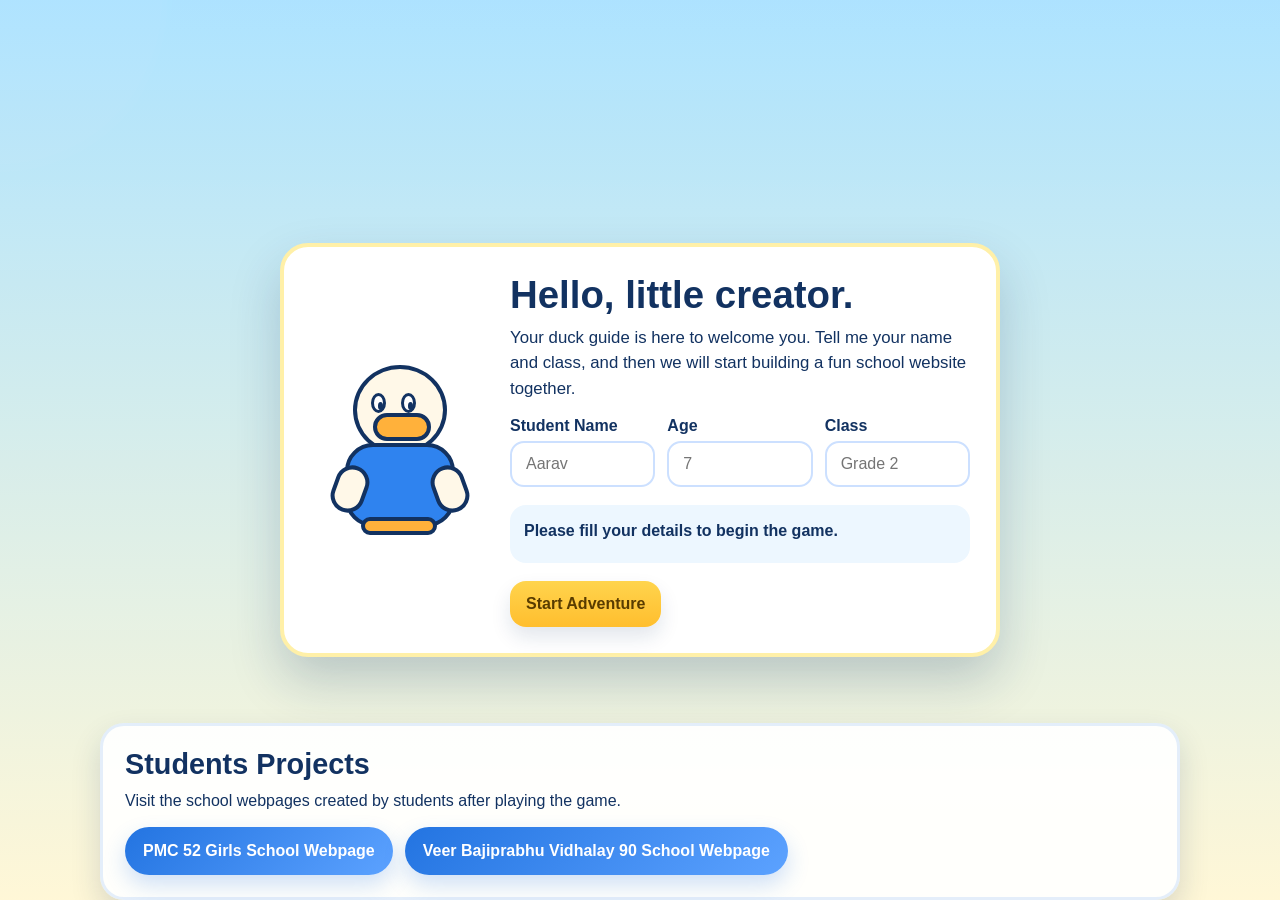
<file: index.html>
<!DOCTYPE html>
<html lang="en">
<head>
  <meta charset="UTF-8">
  <meta name="viewport" content="width=device-width, initial-scale=1.0">
  <title>Website Builder Challenge</title>
  <style>
    :root {
      --sky: #dff4ff;
      --blue: #2374e1;
      --navy: #123261;
      --yellow: #ffd44d;
      --green: #2fa36b;
      --pink: #ff7aa2;
      --card: #ffffff;
      --shadow: 0 14px 30px rgba(18, 50, 97, 0.16);
    }

    * {
      box-sizing: border-box;
    }

    body {
      margin: 0;
      font-family: "Trebuchet MS", "Comic Sans MS", sans-serif;
      color: var(--navy);
      background:
        radial-gradient(circle at top left, #ffffff 0, #ffffff 10%, transparent 11%),
        linear-gradient(180deg, #bde8ff 0%, var(--sky) 45%, #fffdf4 100%);
      min-height: 100vh;
      padding: 24px 16px 40px;
    }

    .page {
      max-width: 1080px;
      margin: 0 auto;
    }

    .welcome-screen {
      position: fixed;
      inset: 0;
      display: flex;
      align-items: center;
      justify-content: center;
      padding: 20px;
      background: linear-gradient(180deg, rgba(172, 226, 255, 0.96) 0%, rgba(255, 247, 214, 0.98) 100%);
      z-index: 20;
    }

    .welcome-screen.hidden {
      display: none;
    }

    .welcome-card {
      width: min(720px, 100%);
      background: white;
      border-radius: 28px;
      padding: 26px;
      box-shadow: 0 24px 50px rgba(18, 50, 97, 0.22);
      border: 4px solid #fff0a8;
    }

    .welcome-layout {
      display: grid;
      grid-template-columns: 180px 1fr;
      gap: 20px;
      align-items: center;
    }

    .duck {
      position: relative;
      width: 150px;
      height: 170px;
      margin: 0 auto;
      animation: floaty 1.8s ease-in-out infinite;
    }

    @keyframes floaty {
      0%, 100% { transform: translateY(0); }
      50% { transform: translateY(-8px); }
    }

    .duck-head {
      position: absolute;
      top: 0;
      left: 28px;
      width: 94px;
      height: 90px;
      border-radius: 50%;
      background: #fff8e8;
      border: 4px solid #123261;
    }

    .duck-eye {
      position: absolute;
      top: 28px;
      width: 15px;
      height: 20px;
      border-radius: 50%;
      background: white;
      border: 3px solid #123261;
    }

    .duck-eye.left {
      left: 46px;
    }

    .duck-eye.right {
      left: 76px;
    }

    .duck-eye::after {
      content: "";
      position: absolute;
      left: 4px;
      top: 6px;
      width: 5px;
      height: 8px;
      border-radius: 50%;
      background: #123261;
    }

    .duck-beak {
      position: absolute;
      top: 48px;
      left: 48px;
      width: 58px;
      height: 28px;
      border-radius: 18px;
      background: #ffb13b;
      border: 4px solid #123261;
    }

    .duck-body {
      position: absolute;
      top: 78px;
      left: 20px;
      width: 110px;
      height: 84px;
      border-radius: 28px;
      background: #2f83ef;
      border: 4px solid #123261;
    }

    .duck-wing {
      position: absolute;
      top: 100px;
      left: 8px;
      width: 34px;
      height: 48px;
      border-radius: 20px;
      background: #fff8e8;
      border: 4px solid #123261;
      transform: rotate(20deg);
    }

    .duck-wing.right {
      left: auto;
      right: 8px;
      transform: rotate(-20deg);
    }

    .duck-feet {
      position: absolute;
      bottom: 0;
      left: 36px;
      width: 76px;
      height: 18px;
      border-radius: 18px;
      background: #ffb13b;
      border: 4px solid #123261;
    }

    .welcome-card h2 {
      margin: 0 0 8px;
      font-size: clamp(1.8rem, 3vw, 2.4rem);
    }

    .welcome-card p {
      margin: 0 0 16px;
      line-height: 1.5;
      font-size: 1.05rem;
    }

    .game-shell.hidden {
      display: none;
    }

    .hero {
      text-align: center;
      margin-bottom: 22px;
    }

    .hero h1 {
      margin: 0;
      font-size: clamp(2rem, 4vw, 3.2rem);
      color: var(--navy);
    }

    .hero p {
      max-width: 760px;
      margin: 12px auto 0;
      font-size: 1.1rem;
      line-height: 1.5;
    }

    .grid {
      display: grid;
      grid-template-columns: 1.15fr 1fr;
      gap: 22px;
      align-items: start;
    }

    .card {
      background: var(--card);
      border-radius: 24px;
      padding: 22px;
      box-shadow: var(--shadow);
      border: 3px solid rgba(35, 116, 225, 0.08);
    }

    .card h2,
    .card h3 {
      margin-top: 0;
    }

    .student-form {
      display: grid;
      grid-template-columns: repeat(3, minmax(0, 1fr));
      gap: 12px;
      margin-bottom: 18px;
    }

    label {
      font-weight: 700;
      display: block;
      margin-bottom: 6px;
    }

    input {
      width: 100%;
      padding: 12px 14px;
      border-radius: 14px;
      border: 2px solid #cce0ff;
      font-size: 1rem;
    }

    .tip-box {
      display: grid;
      grid-template-columns: repeat(2, minmax(0, 1fr));
      gap: 12px;
      margin-bottom: 18px;
    }

    .tip {
      border-radius: 18px;
      padding: 14px;
      font-size: 0.98rem;
      line-height: 1.45;
    }

    .tip.html {
      background: #fff3bf;
    }

    .tip.css {
      background: #d8f8eb;
    }

    .round-box {
      background: #f7fbff;
      border-radius: 20px;
      padding: 18px;
      border: 2px dashed #b6d3ff;
    }

    .status-row {
      display: flex;
      flex-wrap: wrap;
      gap: 12px;
      margin: 14px 0 16px;
    }

    .pill {
      padding: 10px 14px;
      border-radius: 999px;
      font-weight: 700;
      background: #edf5ff;
    }

    .choices {
      display: grid;
      grid-template-columns: repeat(2, minmax(0, 1fr));
      gap: 12px;
      margin-top: 18px;
    }

    button {
      border: none;
      border-radius: 16px;
      padding: 14px 16px;
      font-size: 1rem;
      font-weight: 700;
      cursor: pointer;
      transition: transform 0.15s ease, box-shadow 0.15s ease, background 0.15s ease;
      box-shadow: 0 10px 20px rgba(18, 50, 97, 0.12);
    }

    button:hover {
      transform: translateY(-2px);
    }

    .choice-btn {
      background: linear-gradient(180deg, #ffffff 0%, #eef6ff 100%);
      color: var(--navy);
      border: 2px solid #cfe3ff;
      min-height: 72px;
    }

    .choice-btn.correct {
      background: #d8f8eb;
      border-color: #67c596;
    }

    .choice-btn.wrong {
      background: #ffe2ea;
      border-color: #ff96b3;
    }

    .primary-btn {
      background: linear-gradient(180deg, var(--yellow) 0%, #ffbe2e 100%);
      color: #593c00;
    }

    .secondary-btn {
      background: linear-gradient(180deg, #3b8cff 0%, #2168d6 100%);
      color: white;
    }

    .actions {
      display: flex;
      flex-wrap: wrap;
      gap: 12px;
      margin-top: 18px;
    }

    .message {
      margin-top: 16px;
      min-height: 58px;
      border-radius: 16px;
      padding: 14px;
      background: #edf7ff;
      font-weight: 700;
      line-height: 1.5;
    }

    .message.good {
      background: #dff8ea;
      color: #14603e;
    }

    .message.oops {
      background: #ffe7ee;
      color: #933054;
    }

    .mascot-wrap {
      display: grid;
      grid-template-columns: 120px 1fr;
      gap: 16px;
      align-items: center;
      margin-bottom: 18px;
      padding: 14px;
      border-radius: 20px;
      background: linear-gradient(180deg, #eef7ff 0%, #fff9e8 100%);
      border: 2px solid #d7e8ff;
    }

    .mascot {
      position: relative;
      width: 100px;
      height: 100px;
      margin: 0 auto;
      transition: transform 0.2s ease;
    }

    .mascot.bounce {
      transform: translateY(-4px) rotate(-2deg);
    }

    .mascot-head {
      position: absolute;
      inset: 8px 14px 24px 14px;
      background: #ffdca8;
      border: 3px solid #123261;
      border-radius: 50%;
    }

    .mascot-hair {
      position: absolute;
      top: 2px;
      left: 22px;
      width: 56px;
      height: 30px;
      background: #123261;
      border-radius: 22px 22px 12px 12px;
    }

    .eye {
      position: absolute;
      top: 36px;
      width: 10px;
      height: 10px;
      background: #123261;
      border-radius: 50%;
    }

    .eye.left {
      left: 34px;
    }

    .eye.right {
      right: 34px;
    }

    .mouth {
      position: absolute;
      left: 50%;
      bottom: 22px;
      width: 26px;
      height: 12px;
      margin-left: -13px;
      border-bottom: 4px solid #933054;
      border-radius: 0 0 20px 20px;
    }

    .mascot.sad .mouth {
      bottom: 18px;
      border-bottom: none;
      border-top: 4px solid #933054;
      border-radius: 20px 20px 0 0;
    }

    .mascot.wow .mouth {
      width: 16px;
      height: 16px;
      margin-left: -8px;
      border: 4px solid #933054;
      border-radius: 50%;
      border-top-color: #933054;
      border-right-color: #933054;
      border-left-color: #933054;
      border-bottom-color: #933054;
      background: transparent;
    }

    .mascot-body {
      position: absolute;
      left: 26px;
      right: 26px;
      bottom: 0;
      height: 34px;
      background: linear-gradient(180deg, #ff7aa2 0%, #ef5685 100%);
      border: 3px solid #123261;
      border-radius: 20px 20px 12px 12px;
    }

    .mascot-spark {
      position: absolute;
      top: 8px;
      right: 4px;
      font-size: 24px;
      opacity: 0;
      transition: opacity 0.2s ease;
    }

    .mascot.win .mascot-spark,
    .mascot.happy .mascot-spark,
    .mascot.wow .mascot-spark {
      opacity: 1;
    }

    .mascot-text {
      font-size: 1rem;
      line-height: 1.5;
      font-weight: 700;
    }

    .preview {
      display: grid;
      gap: 14px;
    }

    .mini-site {
      background: linear-gradient(180deg, #fef6dc 0%, #fff 100%);
      border-radius: 22px;
      overflow: hidden;
      border: 3px solid #ffe08f;
    }

    .mini-header {
      background: linear-gradient(90deg, #2374e1 0%, #5ca2ff 100%);
      color: white;
      padding: 18px;
    }

    .mini-header h3 {
      margin: 0 0 8px;
      font-size: 1.3rem;
    }

    .mini-content {
      padding: 18px;
      display: grid;
      gap: 12px;
    }

    .mini-panel {
      background: white;
      border-radius: 16px;
      padding: 14px;
      border: 2px solid #ffe9a8;
    }

    .history {
      margin-top: 12px;
      display: grid;
      gap: 10px;
    }

    .history-item {
      padding: 12px;
      border-radius: 14px;
      background: #f7fbff;
      border: 2px solid #d9e9ff;
      font-size: 0.95rem;
    }

    .site-footer {
      position: fixed;
      bottom: 0;
      left: 0;
      right: 0;
      max-width: 1080px;
      margin: 0 auto;
      padding: 22px;
      background: rgba(255, 255, 255, 0.92);
      border: 3px solid rgba(35, 116, 225, 0.12);
      border-radius: 24px;
      box-shadow: var(--shadow);
      z-index: 21;
    }

    .site-footer.game-active {
      position: static;
      margin: 28px auto 0;
      z-index: auto;
    }

    .site-footer h2 {
      margin: 0 0 8px;
      font-size: clamp(1.3rem, 2.5vw, 1.8rem);
    }

    .site-footer p {
      margin: 0 0 14px;
      line-height: 1.5;
    }

    .student-projects {
      display: flex;
      flex-wrap: wrap;
      gap: 12px;
    }

    .student-projects a {
      display: inline-flex;
      align-items: center;
      min-height: 48px;
      padding: 12px 18px;
      border-radius: 999px;
      background: linear-gradient(135deg, #2374e1 0%, #5ca2ff 100%);
      color: #fff;
      font-weight: 700;
      text-decoration: none;
      box-shadow: 0 10px 22px rgba(35, 116, 225, 0.22);
    }

    .student-projects a:hover,
    .student-projects a:focus-visible {
      transform: translateY(-1px);
      box-shadow: 0 14px 26px rgba(35, 116, 225, 0.28);
    }

    @media (max-width: 900px) {
      .grid {
        grid-template-columns: 1fr;
      }
    }

    @media (max-width: 640px) {
      .welcome-layout,
      .student-form,
      .tip-box,
      .choices,
      .mascot-wrap {
        grid-template-columns: 1fr;
      }

      .card {
        padding: 18px;
      }
    }
  </style>
</head>
<body>

  <div class="welcome-screen" id="welcomeScreen">
    <div class="welcome-card">
      <div class="welcome-layout">
        <div class="duck" aria-hidden="true">
          <div class="duck-head"></div>
          <div class="duck-eye left"></div>
          <div class="duck-eye right"></div>
          <div class="duck-beak"></div>
          <div class="duck-body"></div>
          <div class="duck-wing"></div>
          <div class="duck-wing right"></div>
          <div class="duck-feet"></div>
        </div>
        <div>
          <h2>Hello, little creator.</h2>
          <p>
            Your duck guide is here to welcome you. Tell me your name and class, and then we will start building a fun school website together.
          </p>
          <div class="student-form">
            <div>
              <label for="studentName">Student Name</label>
              <input id="studentName" type="text" placeholder="Aarav">
            </div>
            <div>
              <label for="studentAge">Age</label>
              <input id="studentAge" type="number" min="6" max="9" placeholder="7">
            </div>
            <div>
              <label for="studentClass">Class</label>
              <input id="studentClass" type="text" placeholder="Grade 2">
            </div>
          </div>
          <div class="message" id="welcomeMessage">Please fill your details to begin the game.</div>
          <div class="actions">
            <button class="primary-btn" id="enterBtn">Start Adventure</button>
          </div>
        </div>
      </div>
    </div>
  </div>

  <div class="page game-shell hidden" id="gameShell">
    <section class="hero">
      <h1>Website Builder Challenge</h1>
      <p>
        Help your school build a fun website. Pick the best answer in each round and learn one tiny idea about
        <strong>HTML</strong> and <strong>CSS</strong> while you play.
      </p>
    </section>

    <div class="grid">
      <section class="card">
        <h2 id="playerTitle">Player Details</h2>
        <p id="playerSummary">Your details will appear here after the welcome screen.</p>

        <div class="tip-box">
          <div class="tip html">
            <strong>HTML</strong> is the content of a webpage.
            It adds things like headings, pictures, buttons, and text.
          </div>
          <div class="tip css">
            <strong>CSS</strong> is the style of a webpage.
            It changes colors, size, spacing, and makes the page look beautiful.
          </div>
        </div>

        <div class="round-box">
          <h3 id="roundTitle">Round 1</h3>

          <div class="mascot-wrap">
            <div class="mascot bounce happy" id="mascot">
              <div class="mascot-hair"></div>
              <div class="mascot-head">
                <div class="eye left"></div>
                <div class="eye right"></div>
                <div class="mouth"></div>
              </div>
              <div class="mascot-body"></div>
              <div class="mascot-spark" id="mascotSpark">★</div>
            </div>
            <div class="mascot-text" id="mascotText">
              Hi friend. Type your name and let's build a fun school website together.
            </div>
          </div>

          <p id="questionText"></p>

          <div class="status-row">
            <div class="pill" id="scorePill">Score: 0</div>
            <div class="pill" id="progressPill">Question: 1 / 6</div>
          </div>

          <div class="choices" id="choicesBox"></div>

          <div class="message" id="messageBox">
            The game will begin right after the welcome screen.
          </div>

          <div class="actions">
            <button class="secondary-btn" id="nextBtn" disabled>Next Question</button>
            <button class="primary-btn" id="playAgainBtn" style="display:none;">Next Student</button>
          </div>
        </div>
      </section>

      <aside class="preview">
        <section class="card">
          <h2>Mini School Website Preview</h2>
          <div class="mini-site">
            <div class="mini-header">
              <h3>Sunrise School</h3>
              <p id="previewTagline">Welcome to our happy learning website.</p>
            </div>
            <div class="mini-content">
              <div class="mini-panel" id="previewPanel1">
                <strong>About Us</strong>
                <p>We love reading, science, drawing, and kindness.</p>
              </div>
              <div class="mini-panel" id="previewPanel2">
                <strong>Our Teachers</strong>
                <p>Meet the caring teachers who help us learn every day.</p>
              </div>
              <div class="mini-panel" id="previewPanel3">
                <strong>Contact</strong>
                <p>Families can connect with the school and ask questions.</p>
              </div>
            </div>
          </div>
        </section>

        <section class="card">
          <h2>Saved Student History</h2>
          <p>
            Recent plays on this device are shown here so you can see who practiced and what score they got.
          </p>
          <div class="history" id="historyBox"></div>
        </section>
      </aside>
    </div>
  </div>

  <script>
    const rounds = [
      {
        title: "Round 1: Pick the best HTML idea",
        question: "Which one is something HTML can add to a school website?",
        explanation: "HTML adds the things we can see on the page, like headings, text, and pictures.",
        correctIndex: 0,
        choices: ["A big heading that says 'Welcome to Our School'", "Make the heading blue and rounded", "Add sparkle animation everywhere", "Change page spacing to 20px"]
      },
      {
        title: "Round 2: Pick the best CSS idea",
        question: "Which one is a CSS job?",
        explanation: "CSS changes how the content looks, like color, size, shape, and layout.",
        correctIndex: 2,
        choices: ["Add a contact form", "Add a school logo image", "Make the button green and bigger", "Add the words 'About Our School'"]
      },
      {
        title: "Round 3: Build the right school page",
        question: "Which section is a good idea for a school website?",
        explanation: "School websites should share helpful information for students and families.",
        correctIndex: 1,
        choices: ["Dragon training center", "School timetable", "Alien pizza shop", "Movie monster club"]
      },
      {
        title: "Round 4: Help the homepage",
        question: "What should be on the homepage first?",
        explanation: "A homepage should welcome visitors and help them quickly understand the website.",
        correctIndex: 3,
        choices: ["A hidden page with no title", "Twenty tiny buttons", "Only a black screen", "A welcome message and clear menu"]
      },
      {
        title: "Round 5: Think like a web designer",
        question: "Which style is easiest for children and parents to read?",
        explanation: "Good web design is simple, clear, and friendly.",
        correctIndex: 0,
        choices: ["Dark text with a light background", "Tiny yellow text on white", "Text jumping around the page", "Every word in a different color"]
      },
      {
        title: "Round 6: Dream up your school site",
        question: "Which idea would make a great next page for your school website?",
        explanation: "A gallery helps show school life, student work, and happy memories.",
        correctIndex: 2,
        choices: ["Secret volcano map", "Robot banana market", "Student photo gallery", "Invisible homework cave"]
      }
    ];

    const studentName = document.getElementById("studentName");
    const studentAge = document.getElementById("studentAge");
    const studentClass = document.getElementById("studentClass");
    const welcomeScreen = document.getElementById("welcomeScreen");
    const gameShell = document.getElementById("gameShell");
    const welcomeMessage = document.getElementById("welcomeMessage");
    const enterBtn = document.getElementById("enterBtn");
    const playerTitle = document.getElementById("playerTitle");
    const playerSummary = document.getElementById("playerSummary");
    const roundTitle = document.getElementById("roundTitle");
    const questionText = document.getElementById("questionText");
    const choicesBox = document.getElementById("choicesBox");
    const messageBox = document.getElementById("messageBox");
    const scorePill = document.getElementById("scorePill");
    const progressPill = document.getElementById("progressPill");
    const nextBtn = document.getElementById("nextBtn");
    const playAgainBtn = document.getElementById("playAgainBtn");
    const historyBox = document.getElementById("historyBox");
    const previewTagline = document.getElementById("previewTagline");
    const previewPanel1 = document.getElementById("previewPanel1");
    const previewPanel2 = document.getElementById("previewPanel2");
    const previewPanel3 = document.getElementById("previewPanel3");
    const mascot = document.getElementById("mascot");
    const mascotText = document.getElementById("mascotText");

    let currentRound = 0;
    let score = 0;
    let answered = false;
    let gameUnlocked = false;

    function getStorageData() {
      try {
        return JSON.parse(localStorage.getItem("websiteBuilderStudents")) || [];
      } catch (error) {
        return [];
      }
    }

    function setStorageData(data) {
      localStorage.setItem("websiteBuilderStudents", JSON.stringify(data));
    }

    function renderHistory() {
      const entries = getStorageData().slice(-6).reverse();
      historyBox.innerHTML = "";

      if (entries.length === 0) {
        historyBox.innerHTML = '<div class="history-item">No student data saved yet on this device.</div>';
        return;
      }

      entries.forEach((entry) => {
        const item = document.createElement("div");
        item.className = "history-item";
        item.innerHTML = "<strong>" + escapeHtml(entry.name || "Student") + "</strong> | Age " +
          escapeHtml(String(entry.age || "-")) + " | " +
          escapeHtml(entry.className || "Class not added") +
          "<br>Score: " + escapeHtml(String(entry.score)) +
          " / " + rounds.length +
          "<br>Played: " + escapeHtml(entry.playedAt);
        historyBox.appendChild(item);
      });
    }

    function escapeHtml(value) {
      return value
        .replace(/&/g, "&amp;")
        .replace(/</g, "&lt;")
        .replace(/>/g, "&gt;")
        .replace(/"/g, "&quot;")
        .replace(/'/g, "&#39;");
    }

    function updatePreview() {
      const player = studentName.value.trim() || "our students";
      previewTagline.textContent = "Welcome to the website made by " + player + ".";
      playerTitle.textContent = player ? player + "'s Details" : "Player Details";
      playerSummary.textContent = "Age: " + (studentAge.value.trim() || "-") + " | Class: " + (studentClass.value.trim() || "Not added");

      if (score >= 2) {
        previewPanel1.innerHTML = "<strong>About Us</strong><p>We are learning how HTML adds headings, words, and pictures.</p>";
      }

      if (score >= 4) {
        previewPanel2.innerHTML = "<strong>School News</strong><p>Families can read updates, events, and happy class stories.</p>";
      }

      if (score >= 6) {
        previewPanel3.innerHTML = "<strong>Student Gallery</strong><p>Our website can share art, projects, and big achievements.</p>";
      }
    }

    function setMascotMood(mood, text) {
      mascot.className = "mascot bounce " + mood;
      mascotText.textContent = text;
    }

    function unlockGame() {
      const name = studentName.value.trim();
      const age = studentAge.value.trim();
      const className = studentClass.value.trim();

      if (!name || !age || !className) {
        welcomeMessage.className = "message oops";
        welcomeMessage.textContent = "Please add name, age, and class before starting.";
        return;
      }

      welcomeScreen.classList.add("hidden");
      gameShell.classList.remove("hidden");
      document.querySelector(".site-footer").classList.add("game-active");
      gameUnlocked = true;
      updatePreview();
      currentRound = 0;
      score = 0;
      playAgainBtn.style.display = "none";
      setMascotMood("happy", "Hello " + name + ". Let's build a great school website together.");
      loadRound();
    }

    function resetForNextStudent() {
      studentName.value = "";
      studentAge.value = "";
      studentClass.value = "";
      currentRound = 0;
      score = 0;
      answered = false;
      gameUnlocked = false;
      welcomeMessage.className = "message";
      welcomeMessage.textContent = "Please fill your details to begin the game.";
      welcomeScreen.classList.remove("hidden");
      gameShell.classList.add("hidden");
      document.querySelector(".site-footer").classList.remove("game-active");
      playAgainBtn.style.display = "none";
      nextBtn.disabled = true;
      choicesBox.innerHTML = "";
      scorePill.textContent = "Score: 0";
      progressPill.textContent = "Question: 1 / " + rounds.length;
      questionText.textContent = "This game teaches children how HTML adds content and CSS makes it beautiful.";
      playerTitle.textContent = "Player Details";
      playerSummary.textContent = "Your details will appear here after the welcome screen.";
      previewTagline.textContent = "Welcome to our happy learning website.";
      previewPanel1.innerHTML = "<strong>About Us</strong><p>We love reading, science, drawing, and kindness.</p>";
      previewPanel2.innerHTML = "<strong>Our Teachers</strong><p>Meet the caring teachers who help us learn every day.</p>";
      previewPanel3.innerHTML = "<strong>Contact</strong><p>Families can connect with the school and ask questions.</p>";
      messageBox.className = "message";
      messageBox.innerHTML = "The game will begin right after the welcome screen.";
    }

    function loadRound() {
      const round = rounds[currentRound];
      roundTitle.textContent = round.title;
      questionText.textContent = round.question;
      progressPill.textContent = "Question: " + (currentRound + 1) + " / " + rounds.length;
      scorePill.textContent = "Score: " + score;
      choicesBox.innerHTML = "";
      messageBox.className = "message";
      messageBox.innerHTML = "Choose your answer.";
      setMascotMood("happy", "Read the question carefully. You can do it.");
      answered = false;
      nextBtn.disabled = true;

      round.choices.forEach((choice, index) => {
        const button = document.createElement("button");
        button.className = "choice-btn";
        button.textContent = choice;
        button.addEventListener("click", () => selectChoice(index, button));
        choicesBox.appendChild(button);
      });
    }

    function selectChoice(index, buttonElement) {
      if (answered) {
        return;
      }

      answered = true;
      const round = rounds[currentRound];
      const buttons = choicesBox.querySelectorAll("button");

      buttons.forEach((button, btnIndex) => {
        button.disabled = true;
        if (btnIndex === round.correctIndex) {
          button.classList.add("correct");
        }
      });

      if (index === round.correctIndex) {
        score += 1;
        buttonElement.classList.add("correct");
        messageBox.className = "message good";
        messageBox.innerHTML = "Correct! " + round.explanation;
        setMascotMood("happy", "Yay. That was a smart answer.");
      } else {
        buttonElement.classList.add("wrong");
        messageBox.className = "message oops";
        messageBox.innerHTML = "Nice try! " + round.explanation;
        setMascotMood("sad", "That one was tricky. Let's learn and try the next question.");
      }

      scorePill.textContent = "Score: " + score;
      nextBtn.disabled = false;
      updatePreview();
    }

    function saveStudentInfo(finalSave) {
      const name = studentName.value.trim();
      const age = studentAge.value.trim();
      const className = studentClass.value.trim();

      if (!name) {
        messageBox.className = "message oops";
        messageBox.innerHTML = "Please type the student name first.";
        setMascotMood("wow", "I need your name before we start our website adventure.");
        return false;
      }

      const history = getStorageData();
      history.push({
        name: name,
        age: age || "-",
        className: className || "Class not added",
        score: score,
        playedAt: new Date().toLocaleString(),
        status: finalSave ? "finished" : "saved"
      });

      setStorageData(history);
      renderHistory();

      if (!finalSave) {
        messageBox.className = "message good";
        messageBox.innerHTML = "Student info saved on this device.";
      }

      return true;
    }

    function finishGame() {
      const saved = saveStudentInfo(true);
      if (!saved) {
        return;
      }

      messageBox.className = "message good";
      messageBox.innerHTML = "Great job, " + escapeHtml(studentName.value.trim()) + "! You finished with " +
        score + " out of " + rounds.length + ". Now ask yourself: what page would you add to your school website?";
      setMascotMood("win", "Amazing work. Your school website ideas are shining bright.");
      nextBtn.disabled = true;
      playAgainBtn.textContent = "Next Student";
      playAgainBtn.style.display = "inline-block";
    }

    playAgainBtn.addEventListener("click", () => {
      resetForNextStudent();
    });

    nextBtn.addEventListener("click", () => {
      if (currentRound < rounds.length - 1) {
        currentRound += 1;
        loadRound();
      } else {
        finishGame();
      }
    });

    enterBtn.addEventListener("click", unlockGame);

    renderHistory();
    updatePreview();
    questionText.textContent = "This game teaches children how HTML adds content and CSS makes it beautiful.";
  </script>

  <footer class="site-footer">
    <h2>Students Projects</h2>
    <p>Visit the school webpages created by students after playing the game.</p>
    <div class="student-projects" id="studentProjects">
      <a href="PMC 52 Girls School/index.html">PMC 52 Girls School Webpage</a>
      <a href="Veer Bajiprabhu Vidhalay 90b/index.html">Veer Bajiprabhu Vidhalay 90 School Webpage</a>
    </div>
  </footer>
</body>
</html>
</file>
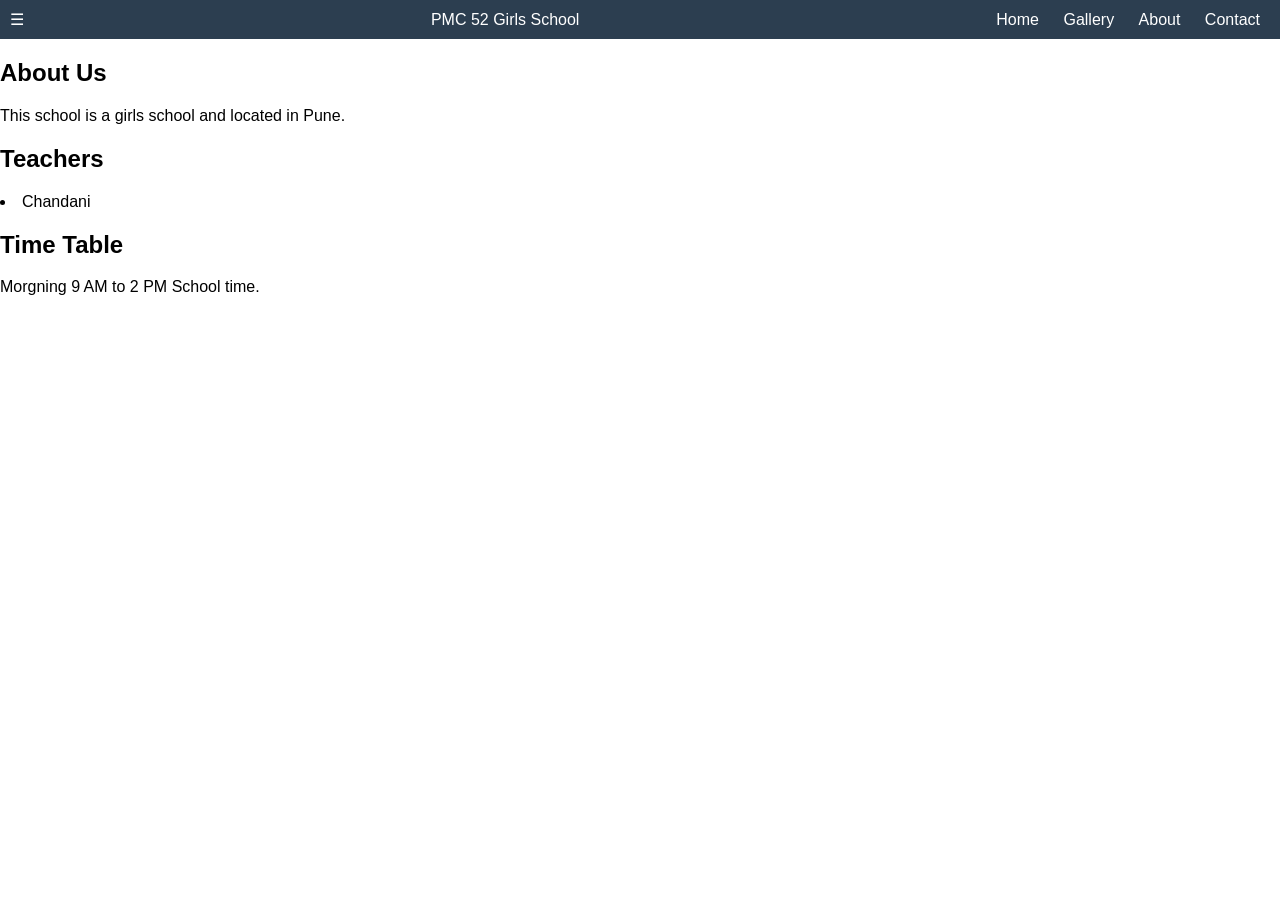
<file: PMC 52 Girls School/about.html>
<!DOCTYPE html>
<html>
<head>
    <title>About</title>
    <link rel="stylesheet" href="style.css">
</head>
<body>

<!-- Header Section -->
<header>
    <!-- Hamburger icon -->
    <div class="hamburger" onclick="toggleMenu()">☰</div>

    <!-- School name -->
    <div class="title">PMC 52 Girls School</div>

    <!-- Navigation -->
    <nav>
        <a href="index.html">Home</a>
        <a href="gallery.html">Gallery</a>
        <a href="about.html">About</a>
        <a href="contact.html">Contact</a>
    </nav>
</header>

<!-- Hidden Menu -->
<div id="menu" class="menu">
    <a href="index.html">Home</a>
    <a href="gallery.html">Gallery</a>
    <a href="about.html">About</a>
    <a href="contact.html">Contact</a>
</div>

<h2>About Us</h2>

<p>
    This school is a girls school and located in Pune.
</p>

<h2>Teachers</h2>
<li>
    Chandani
</li>

<h2>Time Table</h2>
Morgning 9 AM to 2 PM School time.

<script src="script.js"></script>

</body>
</html>
</file>
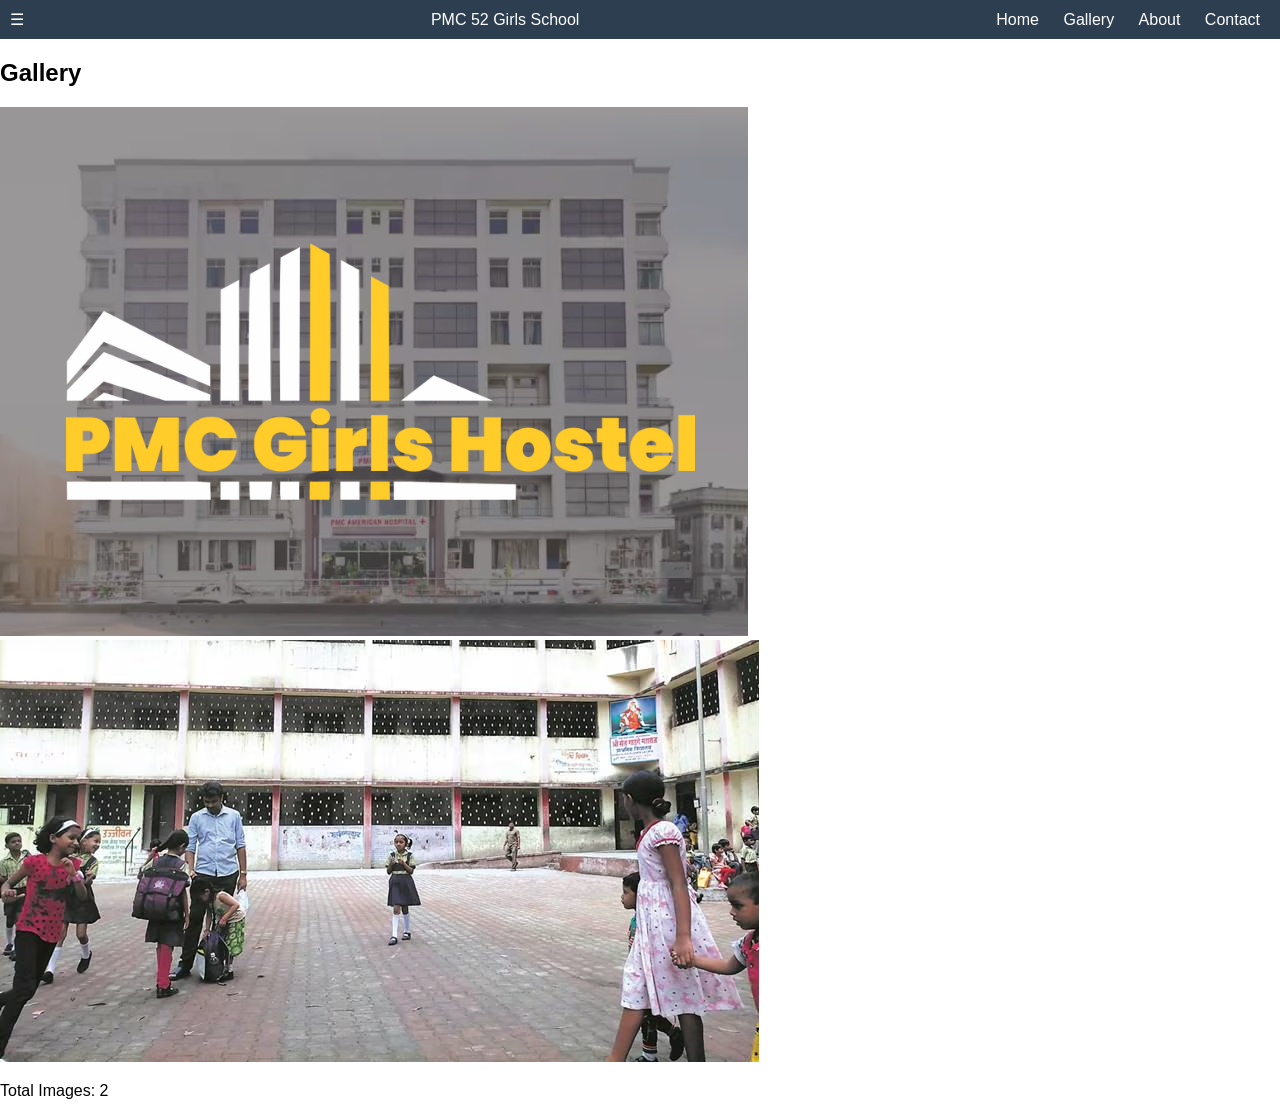
<file: PMC 52 Girls School/gallery.html>
<!DOCTYPE html>
<html>
<head>
    <title>Gallery</title>
    <link rel="stylesheet" href="style.css">
</head>
<body>
    <!-- Header Section -->
<header>
    <!-- Hamburger icon -->
    <div class="hamburger" onclick="toggleMenu()">☰</div>

    <!-- School name -->
    <div class="title">PMC 52 Girls School</div>

    <!-- Navigation -->
    <nav>
        <a href="index.html">Home</a>
        <a href="gallery.html">Gallery</a>
        <a href="about.html">About</a>
        <a href="contact.html">Contact</a>
    </nav>
</header>

<!-- Hidden Menu -->
<div id="menu" class="menu">
    <a href="index.html">Home</a>
    <a href="gallery.html">Gallery</a>
    <a href="about.html">About</a>
    <a href="contact.html">Contact</a>
</div>

<!-- Hidden Menu -->
<div id="menu" class="menu">
    <a href="index-1.html">Home</a>
    <a href="gallery.html">Gallery</a>
    <a href="about.html">About</a>
    <a href="contact.html">Contact</a>
</div>

<h2>Gallery</h2>

<!-- Images -->
<img src="1.png">
<img src="2.png">


<p>Total Images: 2</p>

<script src="script.js"></script>

</body>
</html>
</file>
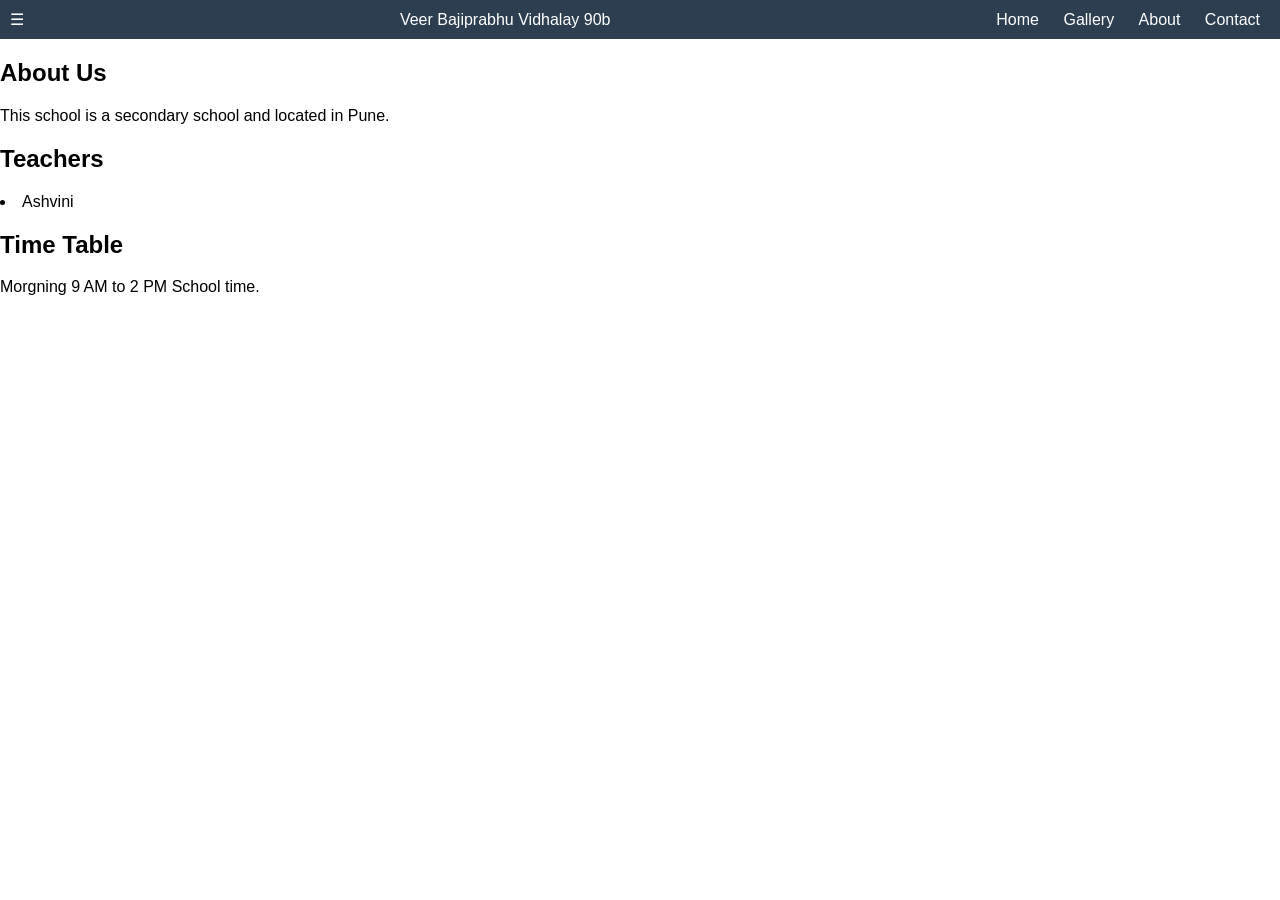
<file: Veer Bajiprabhu Vidhalay 90b/about.html>
<!DOCTYPE html>
<html>
<head>
    <title>About</title>
    <link rel="stylesheet" href="style.css">
</head>
<body>

<!-- Header Section -->
<header>
    <!-- Hamburger icon -->
    <div class="hamburger" onclick="toggleMenu()">☰</div>

    <!-- School name -->
    <div class="title">Veer Bajiprabhu Vidhalay 90b</div>

    <!-- Navigation -->
    <nav>
        <a href="index.html">Home</a>
        <a href="gallery.html">Gallery</a>
        <a href="about.html">About</a>
        <a href="contact.html">Contact</a>
    </nav>
</header>

<!-- Hidden Menu -->
<div id="menu" class="menu">
    <a href="index.html">Home</a>
    <a href="gallery.html">Gallery</a>
    <a href="about.html">About</a>
    <a href="contact.html">Contact</a>
</div>

<h2>About Us</h2>

<p>
    This school is a secondary school and located in Pune.
</p>

<h2>Teachers</h2>
<li>
    Ashvini
</li>

<h2>Time Table</h2>
Morgning 9 AM to 2 PM School time.

<script src="script.js"></script>

</body>
</html>
</file>
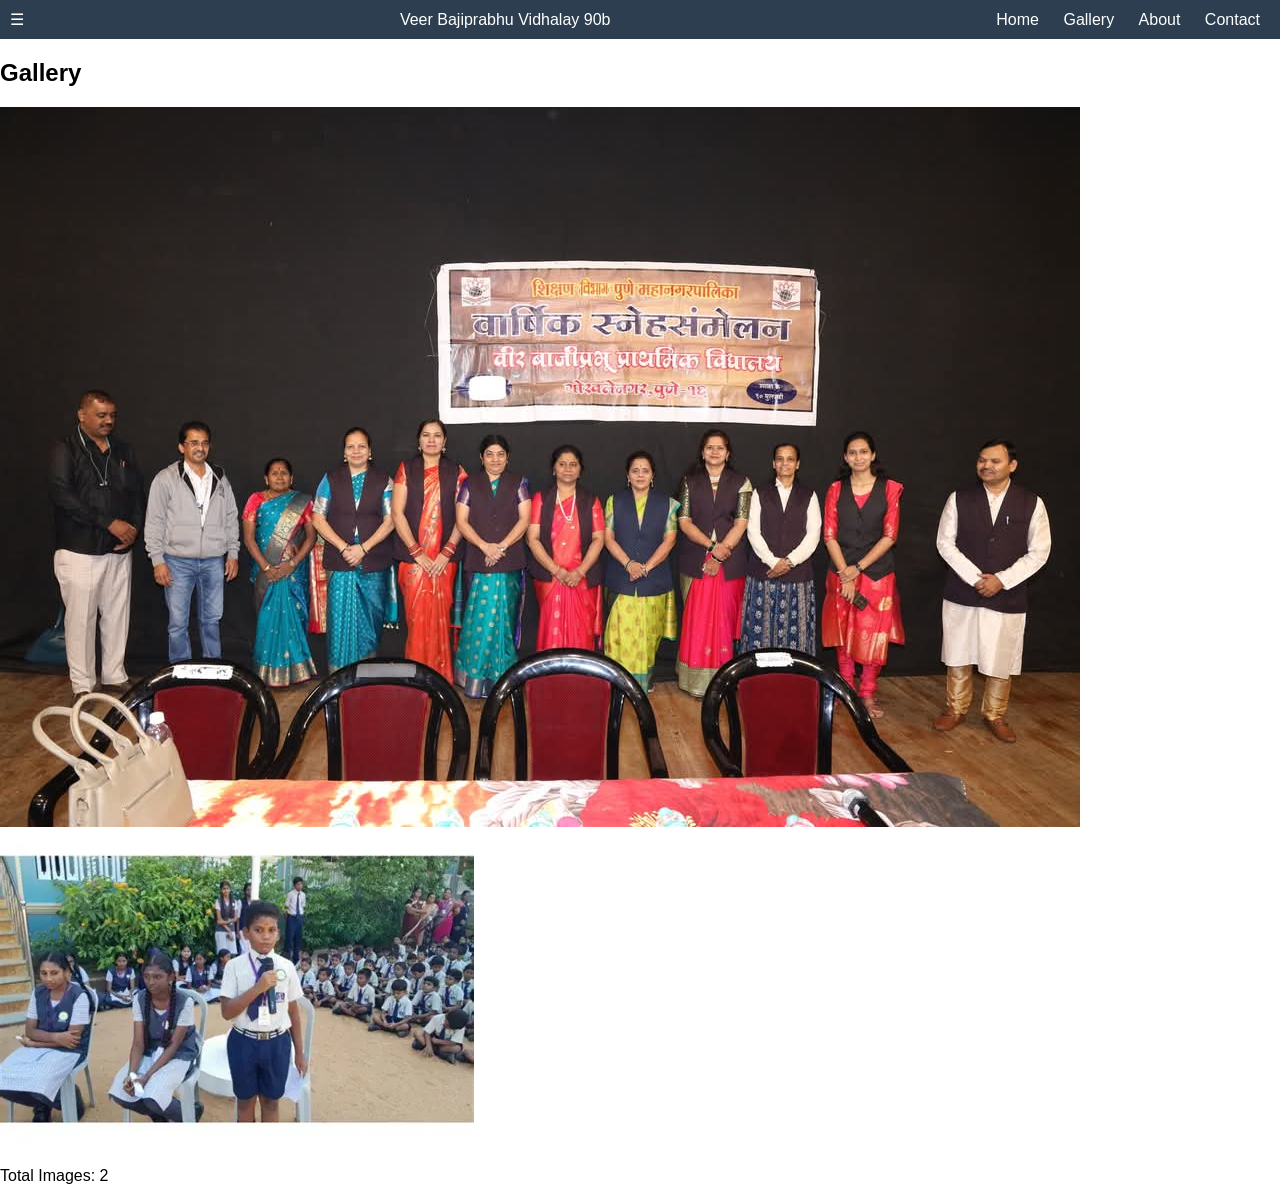
<file: Veer Bajiprabhu Vidhalay 90b/gallery.html>
<!DOCTYPE html>
<html>
<head>
    <title>Gallery</title>
    <link rel="stylesheet" href="style.css">
</head>
<body>
    <!-- Header Section -->
<header>
    <!-- Hamburger icon -->
    <div class="hamburger" onclick="toggleMenu()">☰</div>

    <!-- School name -->
    <div class="title">Veer Bajiprabhu Vidhalay 90b</div>

    <!-- Navigation -->
    <nav>
        <a href="index.html">Home</a>
        <a href="gallery.html">Gallery</a>
        <a href="about.html">About</a>
        <a href="contact.html">Contact</a>
    </nav>
</header>

<!-- Hidden Menu -->
<div id="menu" class="menu">
    <a href="index.html">Home</a>
    <a href="gallery.html">Gallery</a>
    <a href="about.html">About</a>
    <a href="contact.html">Contact</a>
</div>

<h2>Gallery</h2>

<!-- Images -->
<img src="1.png">
<img src="2.png">


<p>Total Images: 2</p>

<script src="script.js"></script>

</body>
</html>
</file>
<file: PMC 52 Girls School/style.css>
/* Basic reset */
body {
    margin: 0;
    font-family: Arial, sans-serif;
}

/* Header styling */
header {
    display: flex;
    justify-content: space-between;
    align-items: center;
    background: #2c3e50;
    color: white;
    padding: 10px;
}

/* Center title */
.title {
    text-align: center;
    flex: 1;
}

/* Navigation links */
nav a {
    color: white;
    margin: 0 10px;
    text-decoration: none;
}

/* Hamburger */
.hamburger {
    cursor: pointer;
}

/* Hidden menu */
.menu {
    display: none;
    background: #34495e;
    padding: 10px;
}

.menu a {
    display: block;
    color: white;
    margin: 5px 0;
}

/* Card style */
.card {
    border: 1px solid #ccc;
    padding: 10px;
    margin: 10px;
    cursor: pointer;
}

/* Footer */
footer {
    background: #2c3e50;
    color: white;
    text-align: center;
    padding: 10px;
}
</file>
<file: Veer Bajiprabhu Vidhalay 90b/style.css>
/* Basic reset */
body {
    margin: 0;
    font-family: Arial, sans-serif;
}

/* Header styling */
header {
    display: flex;
    justify-content: space-between;
    align-items: center;
    background: #2c3e50;
    color: white;
    padding: 10px;
}

/* Center title */
.title {
    text-align: center;
    flex: 1;
}

/* Navigation links */
nav a {
    color: white;
    margin: 0 10px;
    text-decoration: none;
}

/* Hamburger */
.hamburger {
    cursor: pointer;
}

/* Hidden menu */
.menu {
    display: none;
    background: #34495e;
    padding: 10px;
}

.menu a {
    display: block;
    color: white;
    margin: 5px 0;
}

/* Card style */
.card {
    border: 1px solid #ccc;
    padding: 10px;
    margin: 10px;
    cursor: pointer;
}

/* Footer */
footer {
    background: #2c3e50;
    color: white;
    text-align: center;
    padding: 10px;
}
</file>
